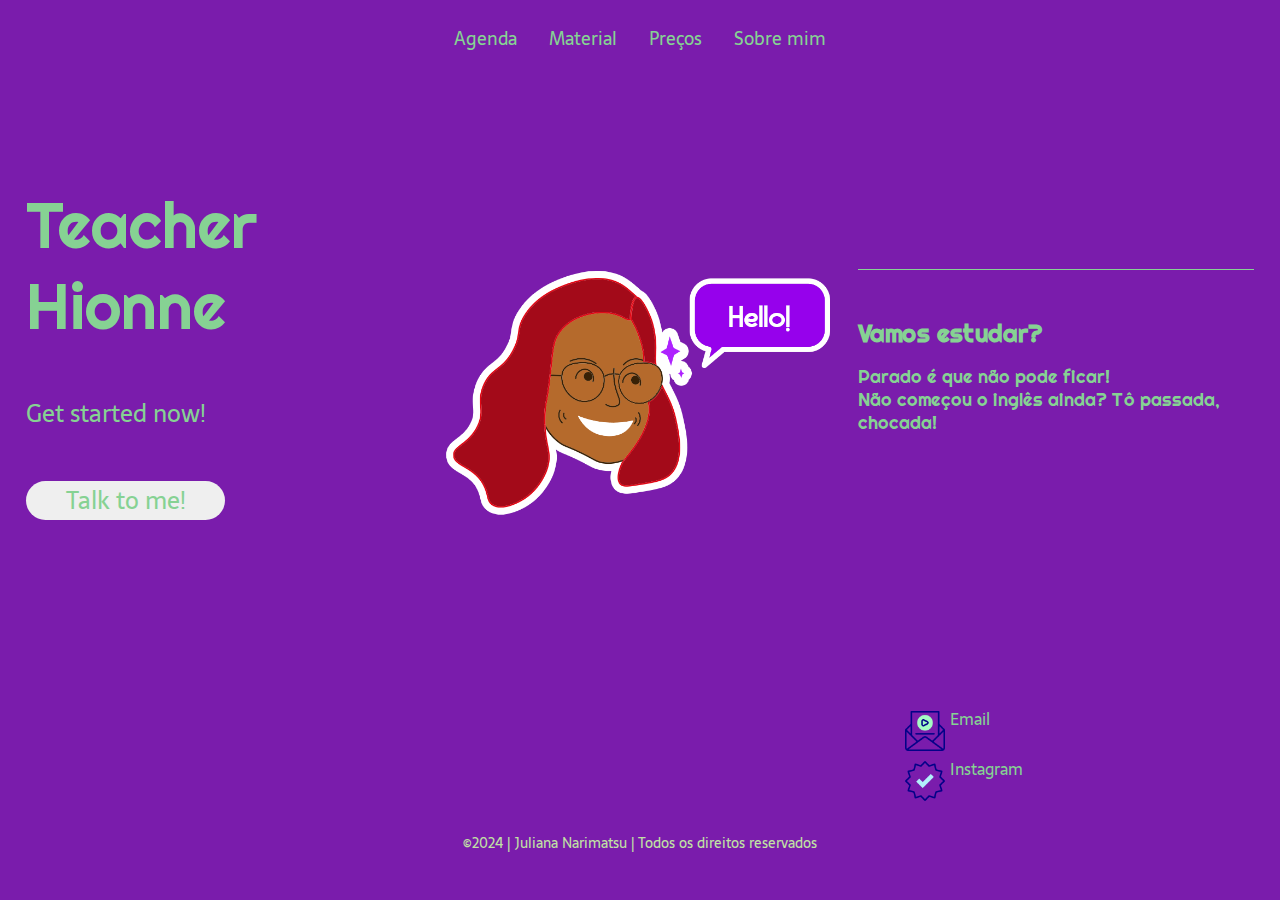
<file: index.html>
<!DOCTYPE html>
<html lang="pt-BR">
<head>
    <meta charset="UTF-8">
    <meta name="viewport" content="width=device-width, initial-scale=1.0">
    <meta name="description" content="O proximo passo para seu sonho!">


    <link rel="shortcut icon" href="./Components/favicon.ico" type="image/x-icon">
    <title>Teacher Hionne</title>

    <link rel="stylesheet" type="text/css" href="./Styles/style.css">

</head>
<body>
   <header class="cabecalho"> 
    <nav class="cabecalho_menu">
        <a class="cabecalho_menu_item" href="https://docs.google.com/spreadsheets/d/1LpoRxzQApJi712Zkfe5IXQPat9c4njW7-_Zf-MZo5yY/edit?gid=0#gid=0" target="_blank">Agenda</a>
        <a class="cabecalho_menu_item" href="./material.html">Material</a>
        <a class="cabecalho_menu_item" href="./valores.html">Preços</a>
        <a class="cabecalho_menu_item" href="./about.html">Sobre mim</a>
</nav>
   </header>
   <main class="conteudo">
        <section class="contudo-principal">
            <div class="Escrito">
                <h1 class="escrito_titulo">Teacher Hionne</h1>
                <h2 class="escrito_sub">Get started now!</h2>
                <a class="conteudo_button" href="https://wa.me/8499209427" target="_blank">
                    <button class="button">Talk to me!</button>
                    
                </a>
                
            </div>
    <img class="feed" src="./Components/sticker3.png" alt="feed">
    <section class="escrito_meme">
        <h3 class="Heleni_aula"><strong>Vamos estudar?</strong></h3>
        <p class="paragrafo">Parado é que não pode ficar!</p>
        <p class="paragrafo">Não começou o inglês ainda? Tô passada, chocada!</p>
    </section>

</section>
   </main> 
   <footer class="rodape">
    <a class="rodape__link" href="mailto:hionnemara@gmail.com" target="blank">
    <img src="./Components/e-mail.png" alt="Email" class="rodape__social-item">
       Email
    </a>
    <a class="rodape__link" href="https://www.instagram.com/teacher_hionne/" target="blank">
        <img src="./Components/instagram-verificado.png" alt="instagram" class="rodape__social-item">
       Instagram
    </a>

    <p class="rodape__copy"> &copy;2024 | Juliana Narimatsu | Todos os direitos reservados</p>
   </footer>
</body>
</html>
</file>
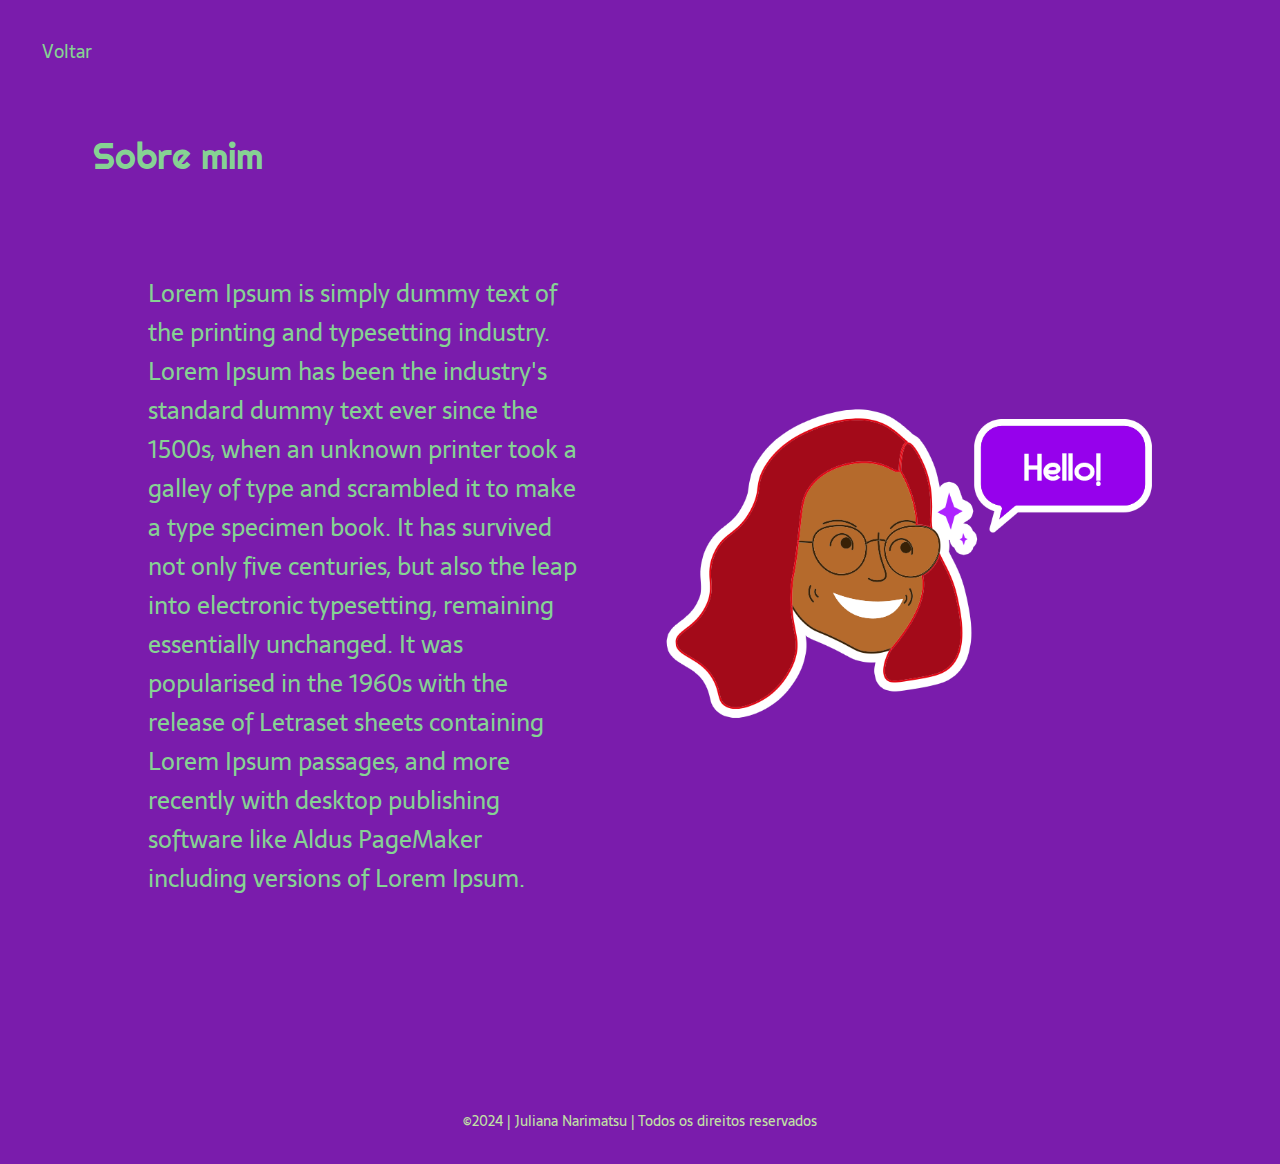
<file: about.html>
<!DOCTYPE html>
<html lang="en">
<head>
    <meta charset="UTF-8">
    <meta name="viewport" content="width=device-width, initial-scale=1.0">
    <title>Sobre mim</title>
    <link rel="stylesheet" href="./Styles/complemento.css">
</head>
<body>
   <header>
    <nav>
        <a class="return" href="./index.html">Voltar</a>
    </nav>
</header> 
<main class="about">
    <section class="about__conteudo">
    <h1 class="about__conteudo__titulo">Sobre mim</h1>
    <p class="about__menu__texto">Lorem Ipsum is simply dummy text of the printing and typesetting industry. Lorem Ipsum has been the industry's 
        standard dummy text ever since the 1500s, when an unknown printer took a galley of type and scrambled it to 
        make a type specimen book. It has survived not only five centuries, but also the leap into electronic 
        typesetting, remaining essentially unchanged. It was popularised in the 1960s with the release of Letraset 
        sheets containing Lorem Ipsum passages, and more recently with desktop publishing software like Aldus PageMaker 
        including versions of Lorem Ipsum.
    
    </p>
    </section>
    <img class="logo_hionne" src="./Components/sticker3.png">
      </main>
</body>
<footer class="rodape">
    <p> &copy;2024 | Juliana Narimatsu | Todos os direitos reservados</p>
   </footer>
</html>
</file>
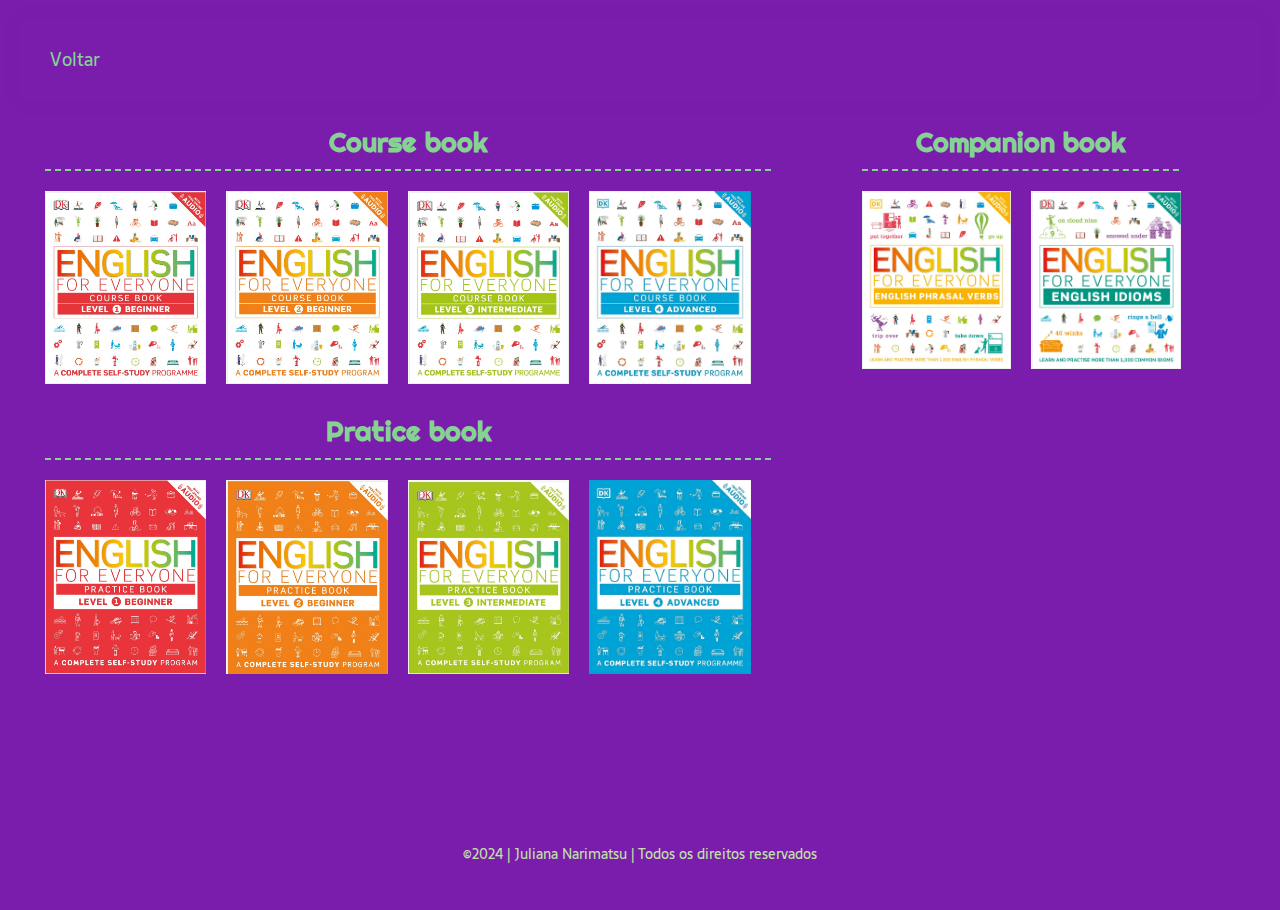
<file: material.html>
<!DOCTYPE html>
<html lang="pt-BR">
<head>
    <meta charset="UTF-8">
    <meta name="viewport" content="width=device-width, initial-scale=1.0">
    <title>Materiais</title>
    <link rel="stylesheet" type="text/css" href="./Styles/material.css">
</head>
<body>
    <header class="top">
        <nav>
            <a class="return" href="./index.html">Voltar</a>
        </nav>
    </header>
    <main class="container">
   <section class="container__horizontal">
        <h2>Course book</h2>
            <div class="book__row">
                <div class="book">
                <img src="./Components/Level1.jpeg" alt="Level 1 Beginner">
                </div>
                <div class="book">
                <img src="./Components/LVL2.jpeg" alt="Level 2 Beginner">
                </div>
                <div class="book">
                    <img src="./Components/LVL3.jpeg" alt="Level 3 Intermediate">
                    </div>
                <div class="book">
                    <img src="./Components/LVL4.jpeg" alt="Level 4 Advanced">
                </div>
            </div>
                <h2>Pratice book</h2>
                <div class="book__row">
                    <div class="book">
                    <img src="./Components/LVL1-pratice.jpeg" alt="Pratice_Book-1">
                    </div>
                    <div class="book">
                        <img src="./Components/LVL2-pratice.jpeg" alt="Pratice_Book-2">
                    </div>
                    <div class="book">
                        <img src="./Components/LVL3-pratice.jpeg" alt="Pratice_Book-3">
                    </div>
                    <div class="book">
                        <img src="./Components/LVL4-pratice.jpeg" alt="Pratice_Book-4"> 
                    </div>
                </div>
                 
                
            </section>
            <section class="container__vertical">
                <h2>Companion book</h2>
                <div class="book__column">
                    <div class="book__vertical">
                    <img src="./Components/EFV.jpeg" alt="English Phrasal Verbs">
                </div>
                <div class="book__vertical">
                    <img src="./Components/EI.jpeg" alt="English Idioms">
                
                </div>
                </div>
            </section>
      
    </main>
    <footer class="rodape">
            <p> &copy;2024 | Juliana Narimatsu | Todos os direitos reservados</p>
        
    </footer>
</body>
</html>
</file>
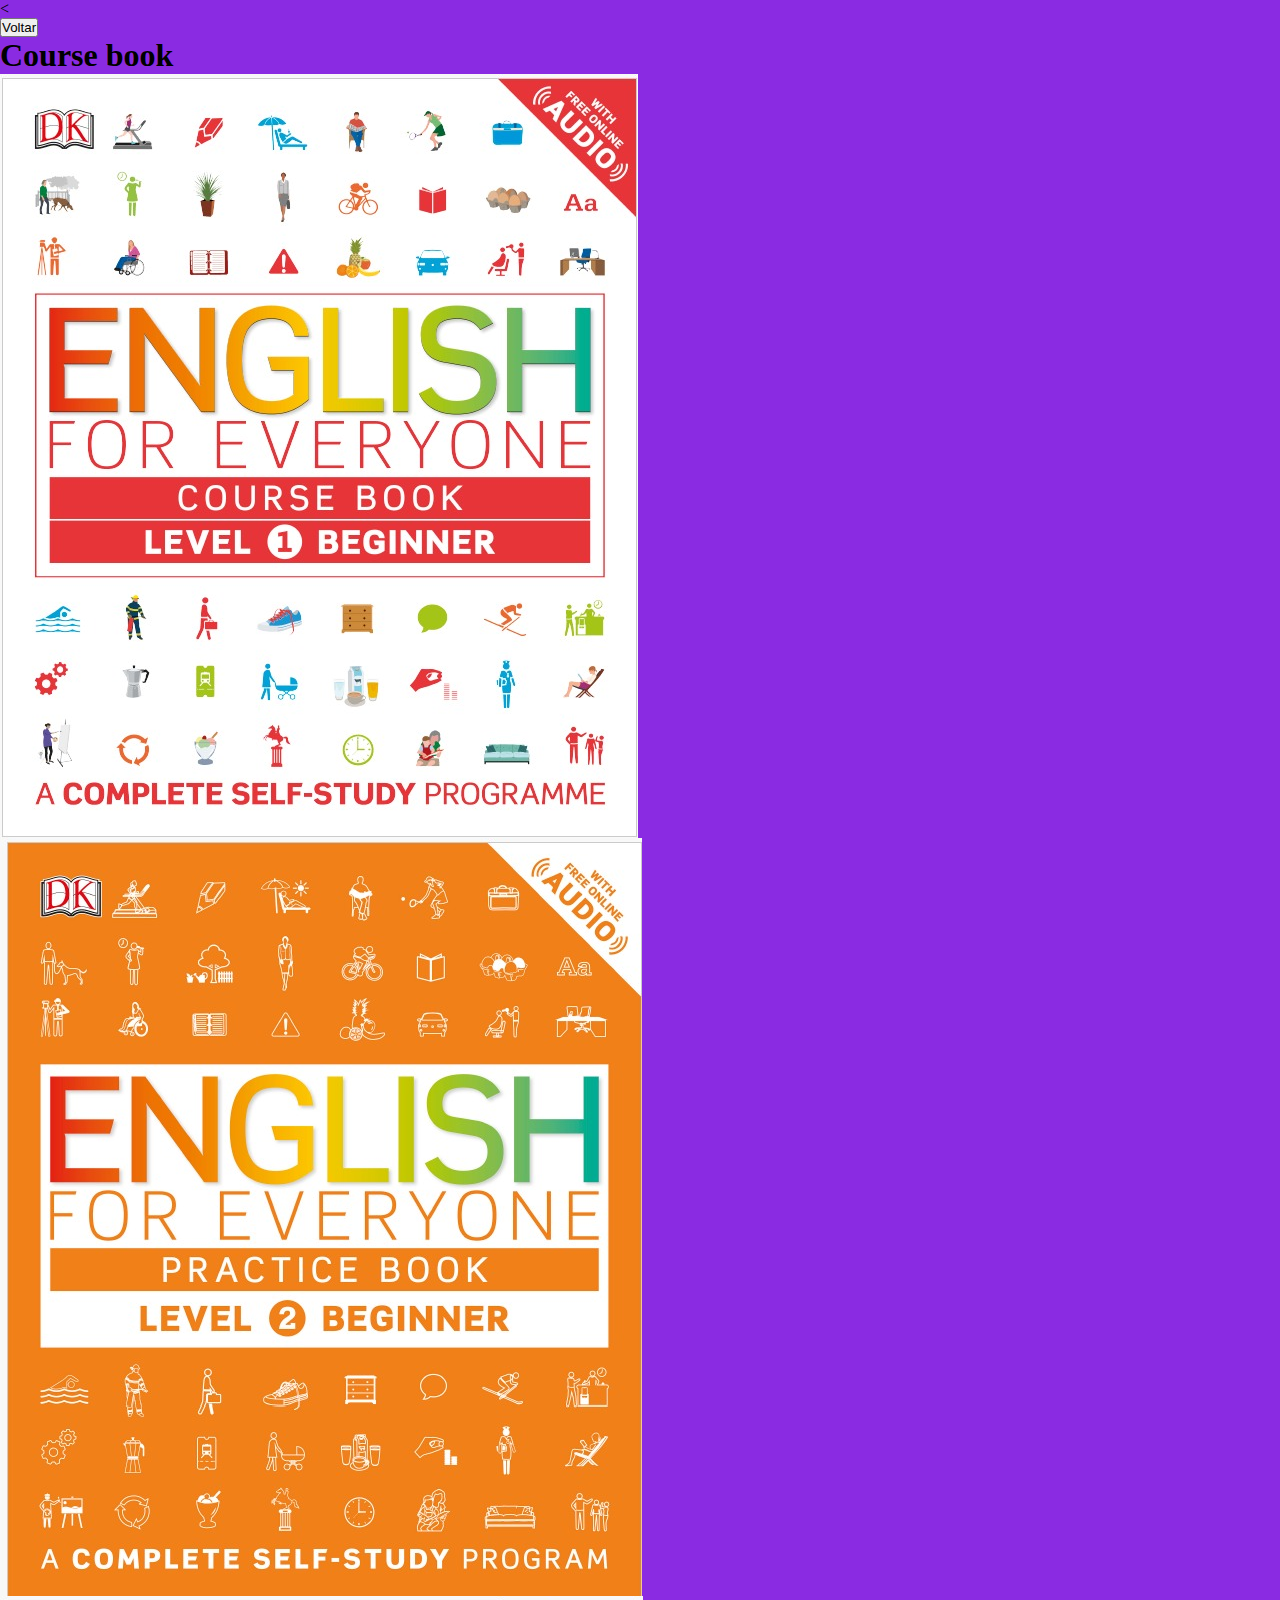
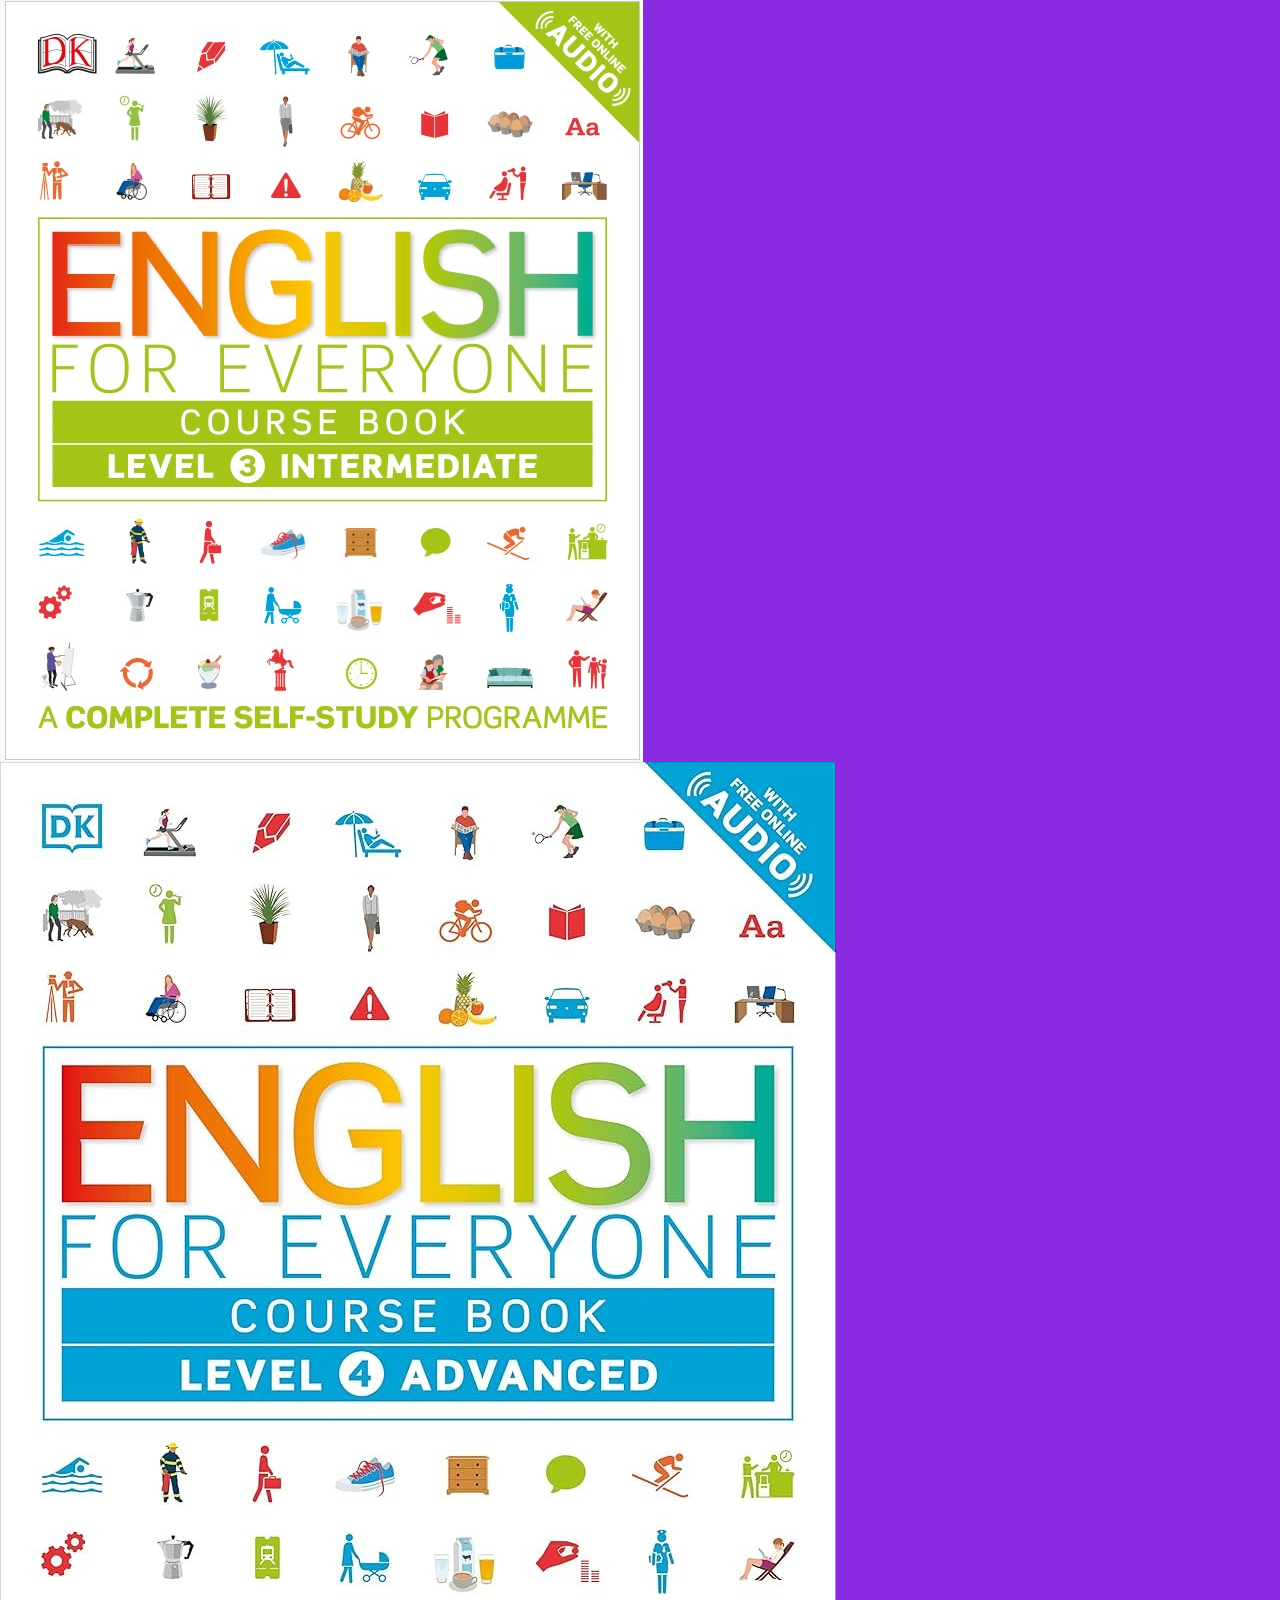
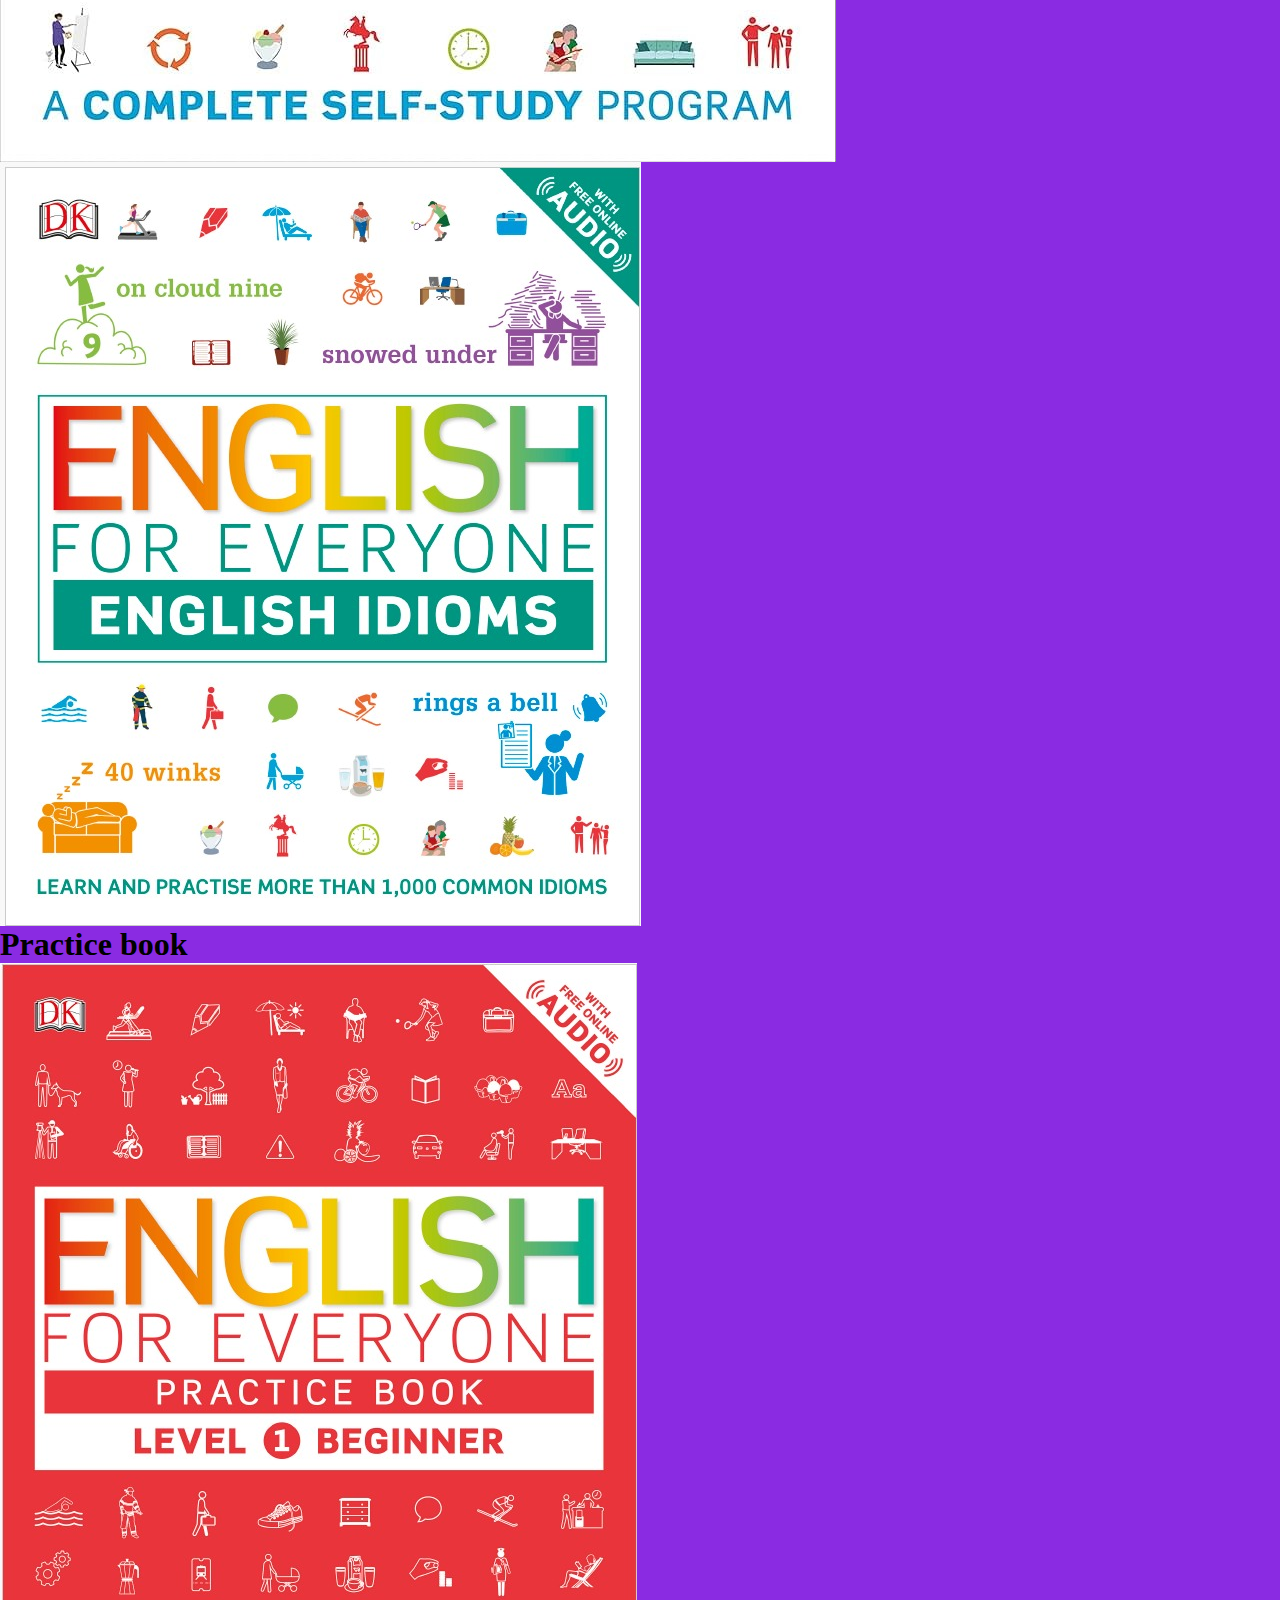
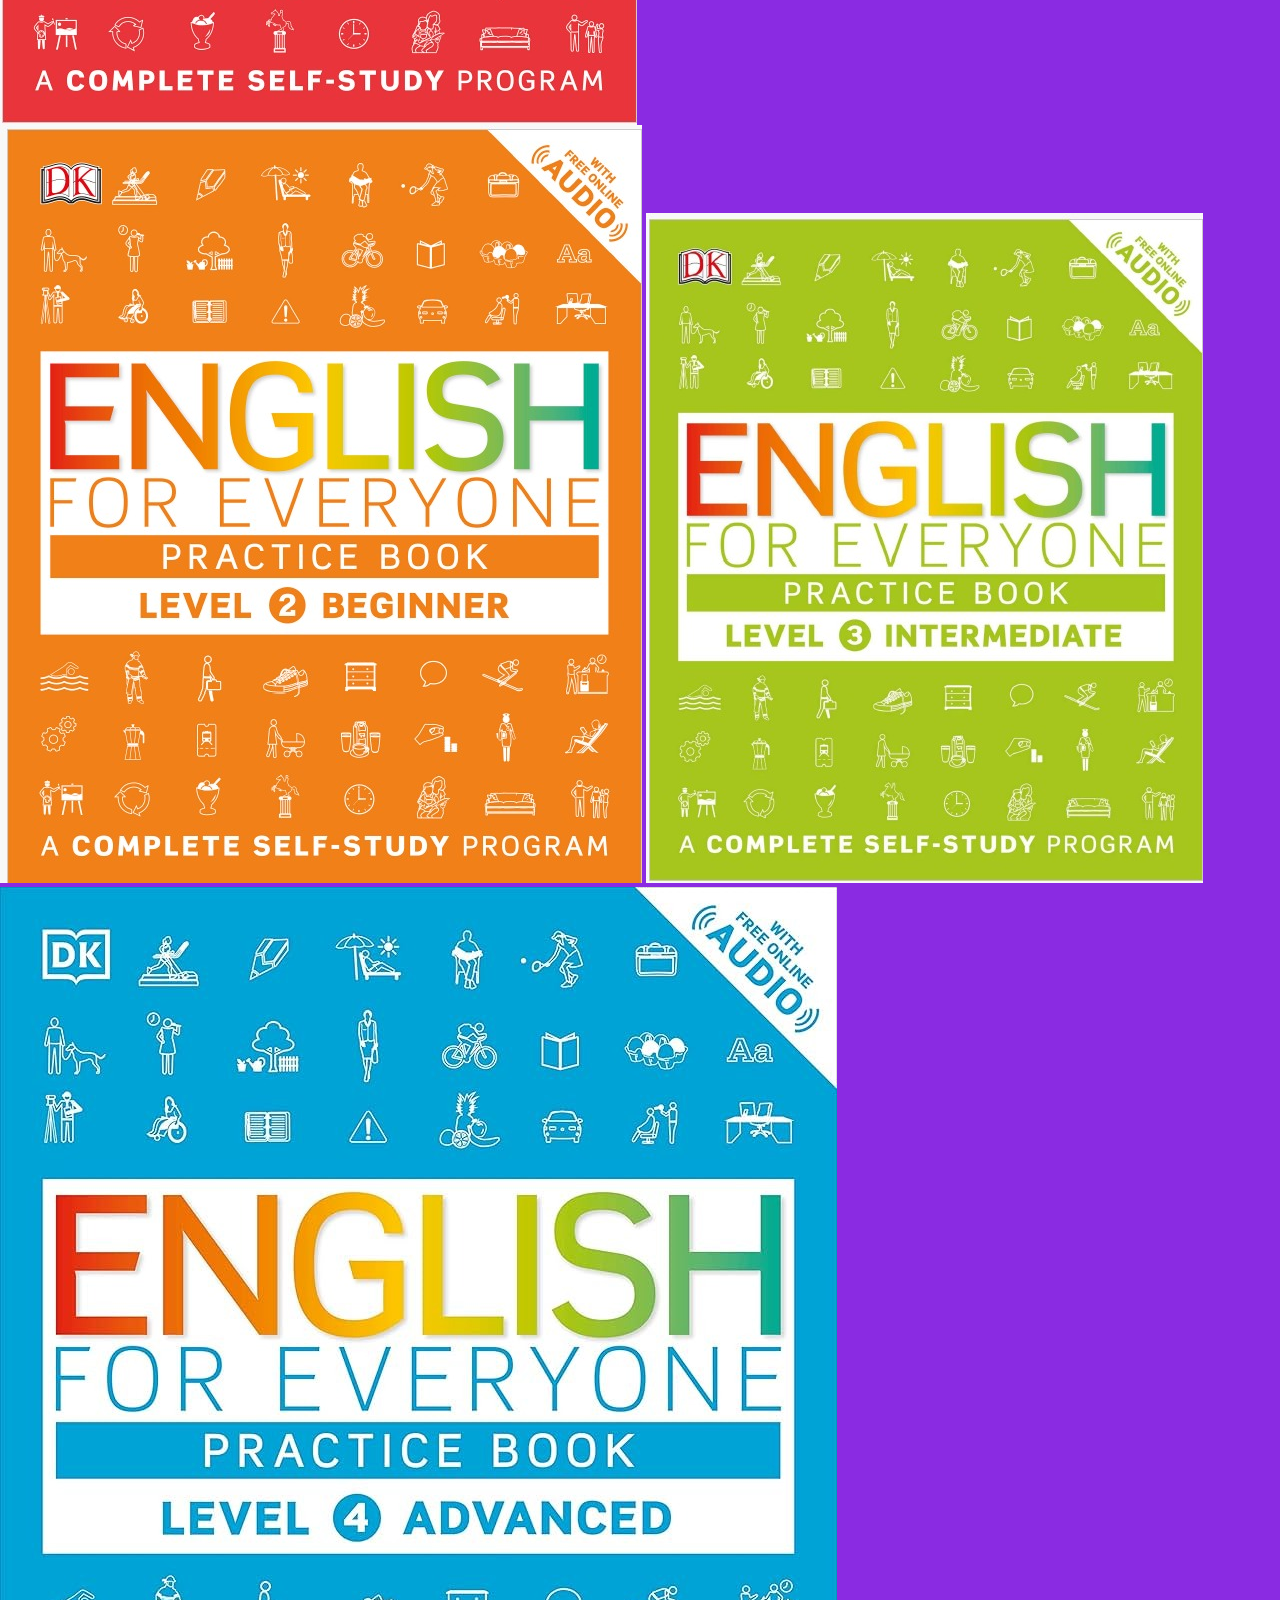
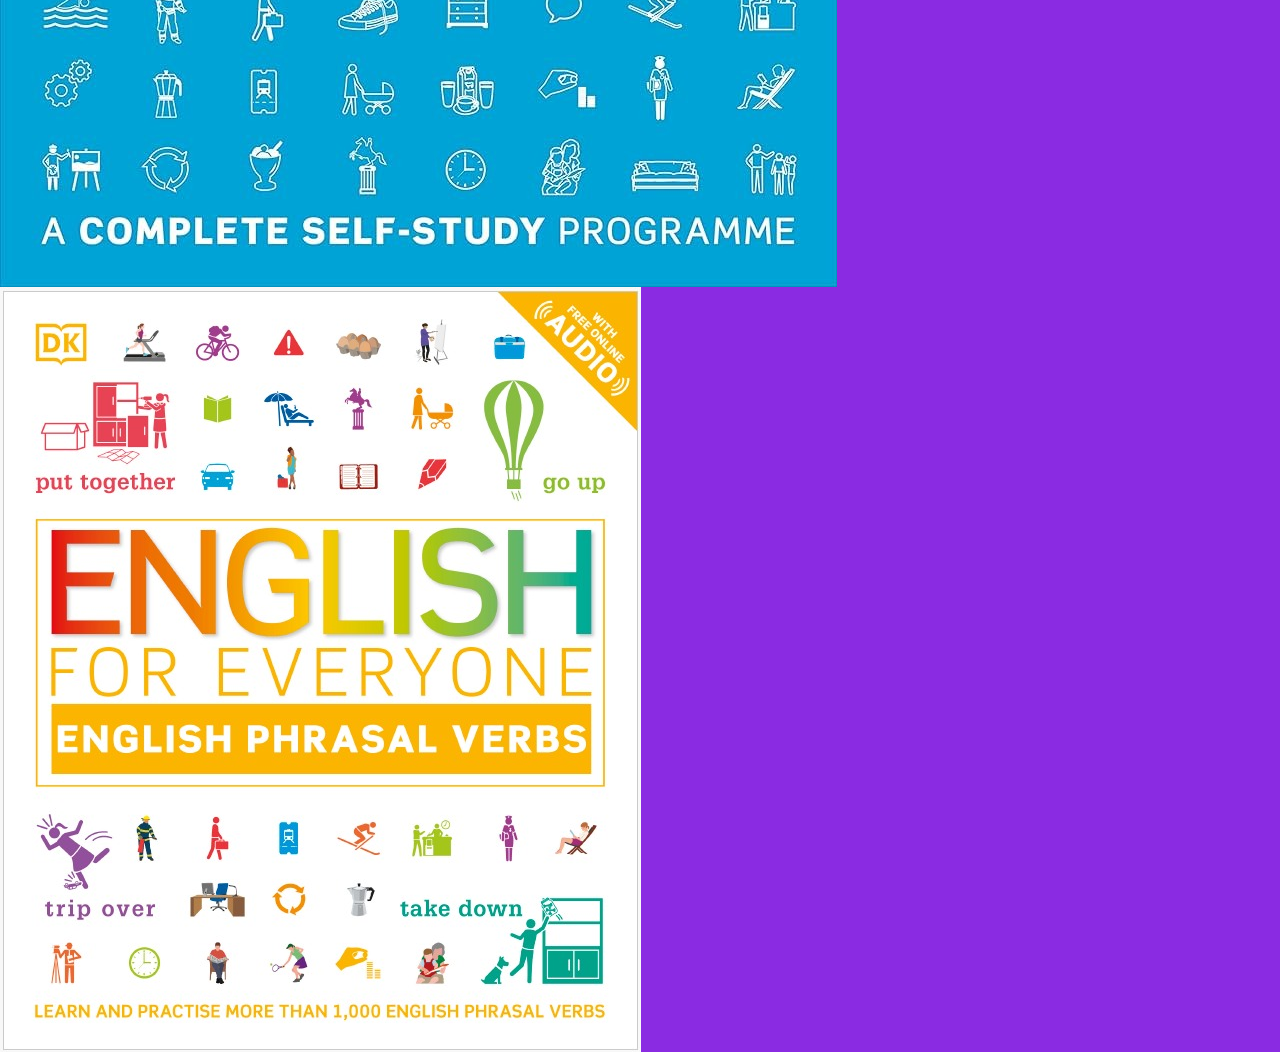
<file: Teste.html>
<<!DOCTYPE html>
<html lang="en">
<head>
  <meta charset="UTF-8">
  <meta name="viewport" content="width=device-width, initial-scale=1.0">
  <title>English For Everyone</title>
  <link rel="stylesheet" href="style.css">
</head>
<body>
  <div class="container">
    <div class="header">
      <button class="back-button">Voltar</button>
      <h1>Course book</h1>
    </div>
    <div class="books-grid">
      <div class="course-books">
        <img src="./Components/Level1.jpeg" alt="Course Book Level 0 Beginner">
        <img src="./Components/LVL2-pratice.jpeg" alt="Course Book Level 1 Beginner">
        <img src="./Components/LVL3.jpeg" alt="Course Book Level 2 Intermediate">
        <img src="./Components/LVL4.jpeg" alt="Course Book Level 4 Advanced">
      </div>
      <div class="companion-books">
        <img src="./Components/EI.jpeg" alt="English Idioms">
      </div>
    </div>
    <h1>Practice book</h1>
    <div class="practice-books">
      <img src="./Components/LVL1-pratice.jpeg" alt="Practice Book Level 0 Beginner">
      <img src="./Components/LVL2-pratice.jpeg" alt="Practice Book Level 1 Beginner">
      <img src="./Components/LVL3-pratice.jpeg" alt="Practice Book Level 2 Intermediate">
      <img src="./Components/LVL4-pratice.jpeg" alt="Practice Book Level 4 Advanced">
      <img src="./Components/EFV.jpeg" alt="English Phrasal Verbs">
    </div>
  </div>
</body>
</html>
</file>
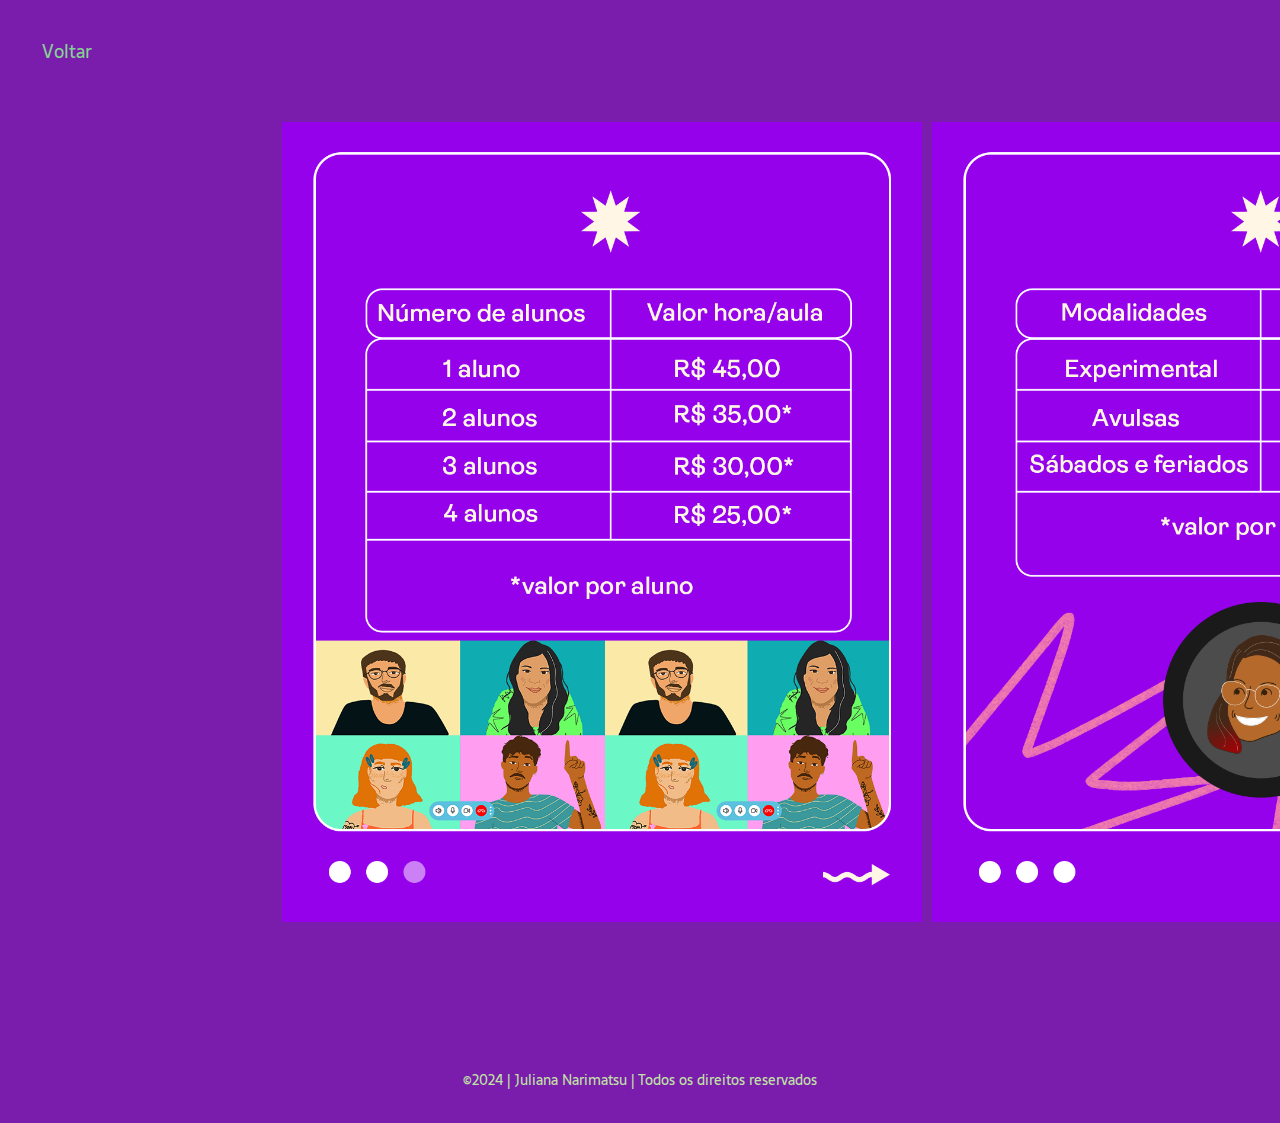
<file: valores.html>
<!DOCTYPE html>
<html lang="en">
<head>
    <meta charset="UTF-8">
    <meta name="viewport" content="width=device-width, initial-scale=1.0">
    <title>Preços</title>
    <link rel="stylesheet" href="./Styles/complemento.css">
</head>
<body>
    <header>
        <nav>
            <a class="return" href="./index.html">Voltar</a>
        </nav>
    </header> 
    <main>
        <section class="price">
        <img src="./Components/SLIDE2.png">
        <img src="./Components/SLIDE3.png">
    </section>
    </main>
</body>
<footer class="rodape">
    <p> &copy;2024 | Juliana Narimatsu | Todos os direitos reservados</p>
   </footer>
</html>
</file>
<file: Styles/style.css>
@import url('https://fonts.googleapis.com/css2?family=Righteous&family=Sarala:wght@400;700&display=swap');

:root{
    --color-principal:#7A1CAC;
    --color-text:#86D293;
    --color-alternativa:#C1E2A4;
    --color-secundaria:#FDFAD9;

    --fonte-titulo:"Righteous", serif;
    --fonte-texto:"Sarala", serif;


}
* {
margin: 0;
padding: 0;
box-sizing: border-box;
text-decoration: none;
}
    

body{
    height: 100vh;
    font-size: 100%;
    background-color:var(--color-principal);
}
.cabecalho{
display: flex;
flex-direction: row;
align-items: center;
justify-content: space-around;
padding: 24px;
}

.cabecalho_menu{
display: flex;
gap: 32px;
}
.cabecalho_menu_item{
    font-family: var(--fonte-texto);
    color:var(--color-text);
    font-weight:400;
    font-size: 1.125rem;
}
.contudo{
    border-top:0.4px solid var(--color-alternativa);
    margin-bottom: 48px;
   
}
.contudo-principal{
    display:flex;
    flex-direction: row;
    align-items: center;
    justify-content:space-around ;
    padding: 2%;
}
.Escrito{
    display: flex;
    flex-direction: column;
    gap:48px;
}
.escrito_titulo{
    font-family: var(--fonte-titulo);
    font-weight: 400;
    font-size: 4rem;
    color: var(--color-text);
}
.escrito_sub{
    font-family: var(--fonte-texto);
    font-weight: 400;
    font-size: 1.5rem;
    color:var(--color-text);

}
.button{
    width: 50%;
    height: 30%;
    border: none;
    box-shadow: 4px 5px 4px rgba(red, green, blue, alpha) ;
    border-radius: 20px;
    font-family: var(--fonte-texto);
    font-weight: 400;
    font-size: 1.5rem;
    color: var(--color-text);
}
.button:hover {
    background-color: var(--color-alternativa);
}

.feed{
    height: 450px;
}
.feed{
    position: relative;
    display: flex;
    flex-direction: column;
    align-items: center;
    gap:24px;
    margin-top: 48px;
    animation: mover 2s infinite alternate;

}
@keyframes mover {
    from {
        transform: translateY(0); /* Posição inicial */
    }
    to {
        transform: translateY(-100px); /* Move 200px para a direita */
    }
}

.Heleni_aula{
    border-top: 0.4px solid var(--color-text);
    padding-top: 48px;
    font-family: var(--fonte-titulo);
    font-weight: 400;
    font-size: 1.5rem;
    color: var(--color-text);
    margin-bottom: 16px;
}
.paragrafo{
    font-family: var(--fonte-titulo);
    font-weight: 300;
    font-size: 1.125rem;
    color: var(--color-text);   
}
.avatar{
    height: 400px;
    display: block;
    margin: 0 auto;
}
.rodape{
   margin: 80px 0 0 0 ; 
}
.rodape__social-item{
    width: 40px;
    height: 40px;
    margin: 5px;
  
}

.rodape__link{
   color: var(--color-text);
    font-family: var(--fonte-texto);
    text-decoration: none;
    display: flex;
    padding: 0 900px 0 ;
    
    
    
}
.rodape__copy{
    color: var(--color-alternativa);
    padding: 2% 0% 2% 0%;
    text-align: center;
    font-family: var(--fonte-texto);
    font-size: 0.875rem;
    font-weight: 400;
}


@media screen and (max-width:768px){
   .cabecalho_menu{
    justify-content: center;
    padding: .3px;
    margin: .3px;
   }
  
   .contudo-principal{
    flex-direction: column-reverse;
    justify-content: center;
    margin: 0 1em;
   }
   .feed{
    display: flex;
    width: 60%;
    height: 40%;
   margin: 0 1em ;
    animation: none; Desativa a animação em telas pequenas
   }
   
    .escrito_meme{
        display: none;
    }
   .rodape{
    padding: 1px;
   }
   .rodape__link{
    width: 3px;
    height: 3px;
    flex-direction: row;
    padding: 0 0 40px 0;
   }
   .rodape__social-item{
    width: 25px;
    height: 25px;
  
   }

}

@media screen and(min-width:768) and(min-width: 1023) {
  
   
    
}
</file>
<file: Styles/complemento.css>
@import url('https://fonts.googleapis.com/css2?family=Righteous&family=Sarala:wght@400;700&display=swap');

:root{
    --color-principal:#7A1CAC;
    --color-text:#86D293;
    --color-alternativa:#C1E2A4;
    --color-secundaria:#FDFAD9;

    --fonte-titulo:"Righteous", serif;
    --fonte-texto:"Sarala", serif;


}
* {
    margin: 0;
    padding: 0;
    box-sizing: border-box;
}

body{
        font-family: var(--fonte-texto);
        font-weight: 400;
        font-size: 1.125rem;
        margin: .5%;
        padding: 2%;
        background-color: var(--color-principal);
      
    }
  
.return{
    display: flex;
    justify-content: flex-start;
    margin-bottom: 10px;
    height: 30px;
    width: 50px;
    color: var(--color-text);
    padding: 5px 10px;
    text-decoration: none;
    border-radius: 5px;    

}
.about{
    display: flex;
    align-items: center;
    justify-content: space-between;
    padding: 5% 5%;
}
.about__conteudo{
    width: 50%;
    display: flex;
    flex-direction: column;
    gap: 40px;
}
.about__conteudo__titulo{
    font-size: 2.25rem;
    font-family: var(--fonte-titulo);
    font-weight: 400;
    font-style: normal;
    color: var(--color-text);
}
.about__menu__texto{
    font-size: 1.5rem;
    width: 100%;
    font-family: var(--fonte-texto);
    color: var(--color-text);
    padding: 10%;
}
.logo_hionne{
    width: 50%;
    

}
.price{
    height: 100vh;
    display: flex;
    flex-direction: row;
    justify-items: center;
    gap: 10px;
    padding: 50px;
    margin-left: 200px;
    
}
.rodape{
    color: var(--color-alternativa);
    padding: 8% 0% 0% 0%;
    text-align: center;
    font-family: var(--fonte-texto);
    font-size: 0.875rem;
    font-weight: 400;
}
@media screen and (max-width:720px){
    .price{
        flex-direction: column;
        width: 100%;
        margin-left: 4%;
    }
    .about{
        flex-direction: column-reverse;
        
    }
    .about__conteudo__titulo{
        margin: 0 1em;
    }
    .about__conteudo{
        justify-content: center;
       margin: 0 .5px;
        width: 100%;
    }
}
</file>
<file: Styles/material.css>
@import url('https://fonts.googleapis.com/css2?family=Righteous&family=Sarala:wght@400;700&display=swap');


:root{
    --color-principal:#7A1CAC;
    --color-text:#86D293;
    --color-alternativa:#C1E2A4;
    --color-secundaria:#FDFAD9;

    --fonte-titulo:"Righteous", serif;
    --fonte-texto:"Sarala", serif;


}
* {
    margin: 0;
    padding: 0;
    box-sizing: border-box;
    text-decoration: none;
}

body{
    font-family: var(--fonte-texto);
    font-weight: 400;
    font-size: 1.125rem;
    margin: 0;
    padding: 20px;
    background-color: var(--color-principal);
  
}

.top{
    max-width: 12000px;
    margin: 0 auto;
    background-color:var(--color-principal);
    padding: 20px;
    box-shadow: 0 0 10px var(--color-principal);
}
.return{
    display: flex;
    justify-content: flex-start;
    margin-bottom: 10px;
    height: 30px;
    width: 50px;
    color: var(--color-text);
    padding: 5px 10px;
    text-decoration: none;
    border-radius: 5px;    

}
.container{
    display: flex;
    text-align: center;
    justify-content: space-between;
    padding: 2%;
    gap: 10px;

}
.container__horizontal h2{
    width: 90%;
    border-bottom: 2px dashed var(--color-text);
    padding-bottom: 10px;
    margin-bottom: 10px;
    color: var(--color-text);
    font-family: var(--fonte-titulo);
}
.container__horizontal{
   
    display: flex;
    flex-direction: column;
    gap: 10px
}
.book__row{
    display: flex; 
    gap: 20px;
  
}
.book{
    width:20%;
    margin-bottom: 20px;
    text-align: center;

}
.book img{
    width: 100%;
    height: 100%;
    display: flex;
    flex-direction: column;
    gap: 10px;
}
.container__vertical h2{
    width: 85%;
    border-bottom: 2px dashed var(--color-text);
    padding-bottom: 10px;
    margin-bottom: 10px;
    color: var(--color-text);
    font-family: var(--fonte-titulo);
}
.container__vertical{
    display: flex;
    flex-direction: column;
    gap: 10px
}
.book__column{
    display: flex; 
    gap: 20px;
  
}
.book__vertical{
    width: 40%;
    margin-bottom: 20px;
    text-align: center;

}
.book__vertical img{
    width: 100%;
    height: 100%;
    display: flex;
    flex-direction: column;
    gap: 10px;
}
.rodape{
    color: var(--color-alternativa);
    padding: 10% 0% 2% 0%;
    text-align: center;
    font-family: var(--fonte-texto);
    font-size: 0.875rem;
    font-weight: 400;
}
@media screen and (max-width:720px){
    .container{
        flex-direction: column;
    }
    .container__vertical{
        width: 50%;
    }
}
</file>
<file: style.css>
@import url('https://fonts.googleapis.com/css2?family=Righteous&family=Sarala:wght@400;700&display=swap');

* {
margin: 0;
padding: 0;
box-sizing: border-box;
text-decoration: none;
}
body{
    font-size: 100%;
    background-color:blueviolet;
}
.Cabecalho{
display: flex;
flex-direction: row;
align-items: center;
justify-content: space-around;
padding: 24px;
}

.cab_menu{
display: flex;
gap: 32px;
}
.cab_menu_item{
    font-family: "Sarala", serif;
    color:antiquewhite;
    font-weight:400;
    font-size: 18px;
}
.contudo{
    border-top:0.4px solid antiquewhite;
    margin-bottom: 48px;
}
.contudo-principal{
    display:flex;
    flex-direction: row;
    align-items: center;
    justify-content:space-around ;
}
.Escrito{
    display: flex;
    flex-direction: column;
    gap:48px;
}
.escrito_titulo{
    font-family: "Righteous", serif;
    font-weight: 400;
    font-size: 64px;
    color: antiquewhite;
}
.escrito_sub{
    font-family: "Sarala", serif;
    font-weight: 400;
    font-size: 24px;
    color:antiquewhite;

}
.button{
    width: 180px;
    height: 60px;
    border: none;
    box-shadow: 4px 5px 4px rgba(red, green, blue, alpha) ;
    border-radius: 20px;
    font-family: "Sarala", serif;
    font-weight: 400;
    font-size: 24px;
    color: purple;
}
.button:hover {
    background-color: aquamarine;
}

.feed{
    height: 450px;
}
.feed{
    position: relative;
    display: flex;
    flex-direction: column;
    align-items: center;
    gap:24px;
    margin-top: 48px;
    animation: mover 2s infinite alternate;

}
@keyframes mover {
    from {
        transform: translateY(0); /* Posição inicial */
    }
    to {
        transform: translateY(-100px); /* Move 200px para a direita */
    }
}

.Heleni_aula{
    border-top: 0.4px solid antiquewhite;
    padding-top: 48px;
    font-family: "Righteous", serif;
    font-weight: 400;
    font-size: 24px;
    color: antiquewhite;
    margin-bottom: 16px;
}
.paragrafo{
    font-family: "Righteous", serif;
    font-weight: 300;
    font-size: 18px;
    color: antiquewhite;   
}
.avatar{
    height: 400px;
    display: block;
    margin: 0 auto;
    }
</file>
